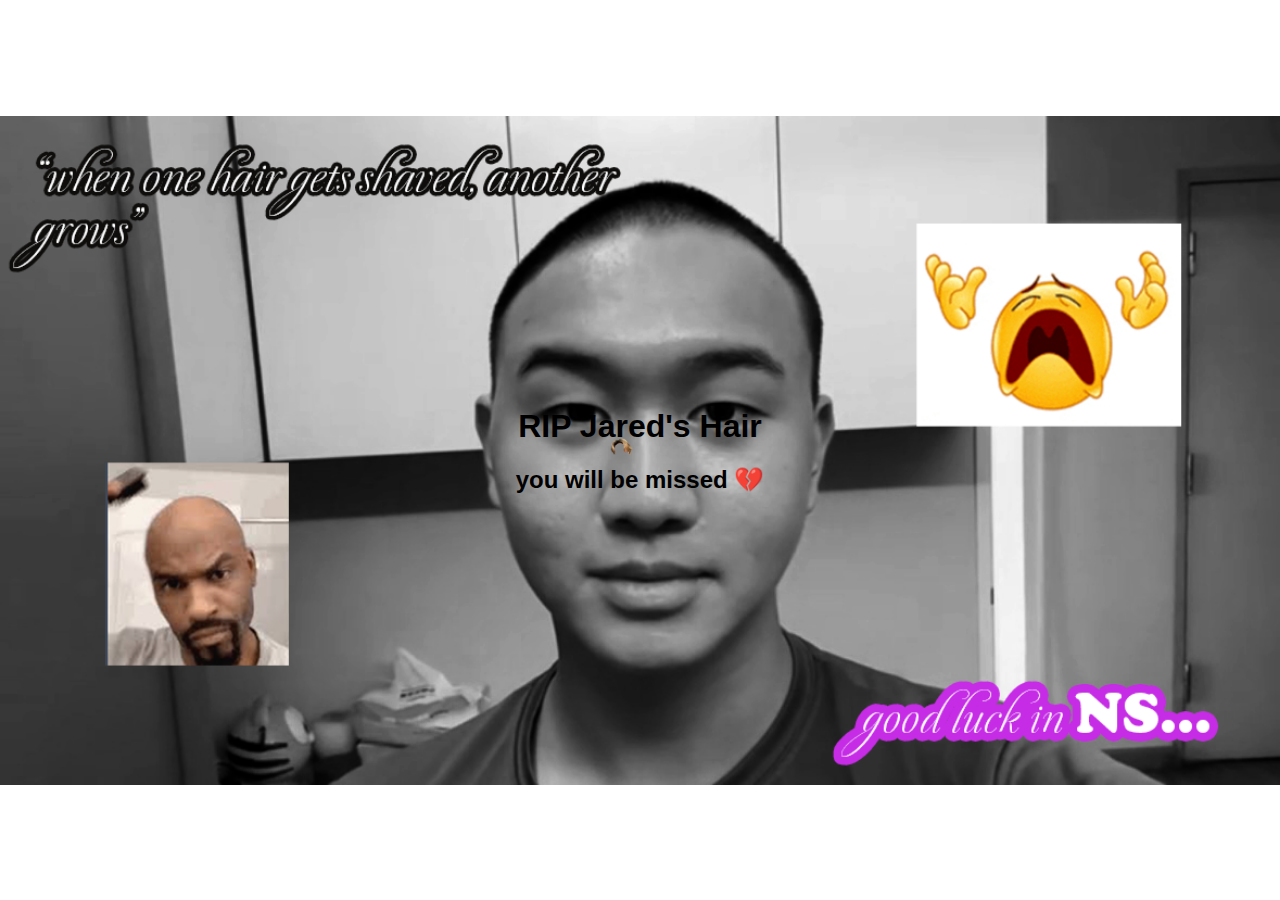
<file: index.html>
<!DOCTYPE html>
<html lang="en">
<head>
  <meta charset="UTF-8" />
  <meta name="viewport" content="width=device-width, initial-scale=1.0"/>
  <title>RIP Jared's Hair</title>
  <style>
    body {
        margin: 0;
      height: 100vh;
      display: flex;
      justify-content: center;
      align-items: center;
      font-family: Verdana, Geneva, Tahoma, sans-serif;
      background-image: url('hairbg.png'); /* Replace with your image URL */
      background-size: contain;
      background-position: center;
      background-repeat: no-repeat;

    }

    #container {
      text-align: center;
      z-index: 1;
    }

    span {
      position: absolute;
      background-image: url('hair.png');
      background-size: contain;
      background-repeat: no-repeat;
      pointer-events: none;
      opacity: 1;
      will-change: transform, opacity;
      transition: opacity 0.5s ease-out;
    }

    #custom-cursor {
      position: fixed;
      width: 60px;
      height: 60px;
      background-image: url('hair.png');
      background-size: contain;
      background-repeat: no-repeat;
      pointer-events: none;
      z-index: 9999;
      will-change: transform;
    }
  </style>
</head>
<body>
    
  <div id="container">
    <h1>RIP Jared's Hair</h1>
    <h2>you will be missed 💔</h2> 
  </div>

  <div id="custom-cursor"></div>

  <script>
    const cursor = document.getElementById('custom-cursor');
    let lastHairTime = 0;
    const hairInterval = 100; // faster response
    const body = document.body;

    document.addEventListener('mousemove', function(e) {
      window.requestAnimationFrame(() => {
        const now = Date.now();

        const x = e.clientX;
        const y = e.clientY;

        // Move fake cursor
        cursor.style.left = (x - 30) + 'px';
        cursor.style.top = (y - 30) + 'px';

        // Create trail hair only every X ms
        if (now - lastHairTime >= hairInterval) {
          lastHairTime = now;

          const hair = document.createElement('span');
          hair.style.left = x + 'px';
          hair.style.top = y + 'px';

          const size = 120 + Math.random() * 100; // Bigger hair
          hair.style.width = size + 'px';
          hair.style.height = size + 'px';

          const rotation = Math.random() * 360;
          hair.style.transform = `rotate(${rotation}deg)`;

          body.appendChild(hair);

          // Fade out before removing
          setTimeout(() => {
            hair.style.opacity = 0;
          }, 50);

          setTimeout(() => {
            hair.remove();
          }, 600); // match with CSS transition
        }
      });
    });
  </script>
</body>
</html>
</file>
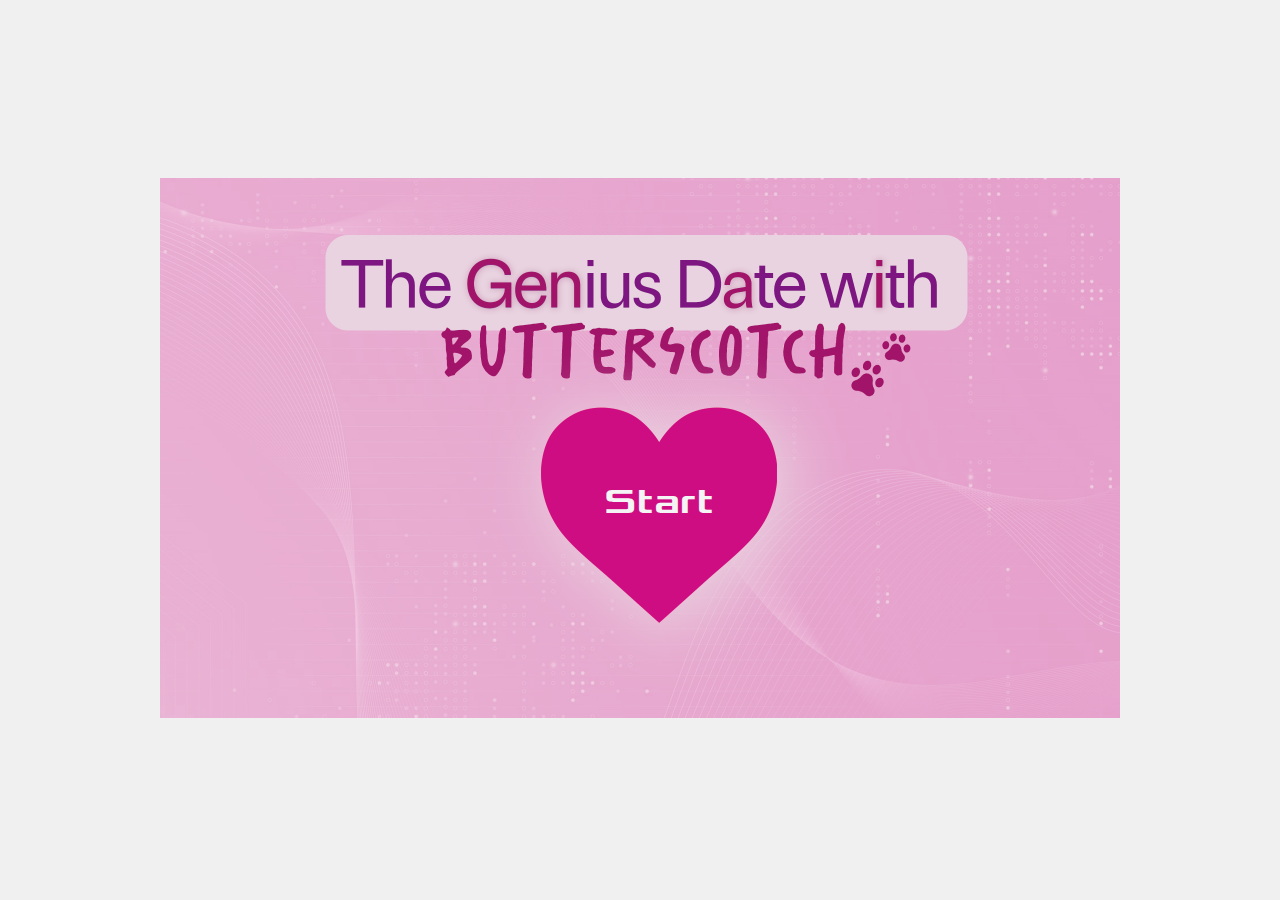
<file: intro/index.html>
<!DOCTYPE html>
<!-- saved from url=(0050)https://fmscmd.com/xdlab/imda/iframe-template.html -->
<html lang="en"><head><meta http-equiv="Content-Type" content="text/html; charset=UTF-8">
        
        <meta name="viewport" content="width=device-width, initial-scale=1, user-scalable=yes">
        <!-- change the title accordingly-->
        <title>The Genius Date with Butterscotch</title>
        
        <style>
            body{
                margin:0;
                padding:0;
                width:100vw;
                height:100vh;
                display:flex;
                justify-content: center;
                align-items: center;
                background:#F0F0F0;
                font-family: Verdana, Geneva, Tahoma, sans-serif;
                overflow:hidden;
            }
            #overlay{
                background:rgba(0,0,0,0.6);
                width:100vw;
                height:100vh;
                display: flex;
                justify-content: center;
                align-items: center;
                position:absolute;
                top:-100vh;
            }
            #overlay div{
                text-align: center;
                color: whitesmoke;
            }
            
            iframe{
                width: 960px;
                height: 540px;
                aspect-ratio: 16/9;
                border:none;
                background-color: aliceblue;
                overflow:hidden;
            }

             @media only screen 
            and (min-device-width: 375px) 
            and (orientation: portrait) { 
               /*show rotate overlay icon*/
                #overlay {
                    top:0;
                }
            }
            @media only screen 
            and (max-width: 767px) and (orientation: landscape) { 
                #container{
                    transform:scale(.6);
                }
            }
        </style>
    </head>
    <body>
        <div id="overlay"><div><svg fill="#ffffff" width="150" height="150" version="1.1" id="Capa_1" xmlns="http://www.w3.org/2000/svg" xmlns:xlink="http://www.w3.org/1999/xlink" viewBox="0 0 214.367 214.367" xml:space="preserve">
       <path d="M202.403,95.22c0,46.312-33.237,85.002-77.109,93.484v25.663l-69.76-40l69.76-40v23.494
           c27.176-7.87,47.109-32.964,47.109-62.642c0-35.962-29.258-65.22-65.22-65.22s-65.22,29.258-65.22,65.22
           c0,9.686,2.068,19.001,6.148,27.688l-27.154,12.754c-5.968-12.707-8.994-26.313-8.994-40.441C11.964,42.716,54.68,0,107.184,0
           S202.403,42.716,202.403,95.22z"></path>
       </svg><h1>Please rotate your screen</h1></div></div>
       <!-- rename your homepage or update the src below --> 
       <div id="container"><iframe src="introindex.html"></iframe></div>
    
</body></html>
</file>
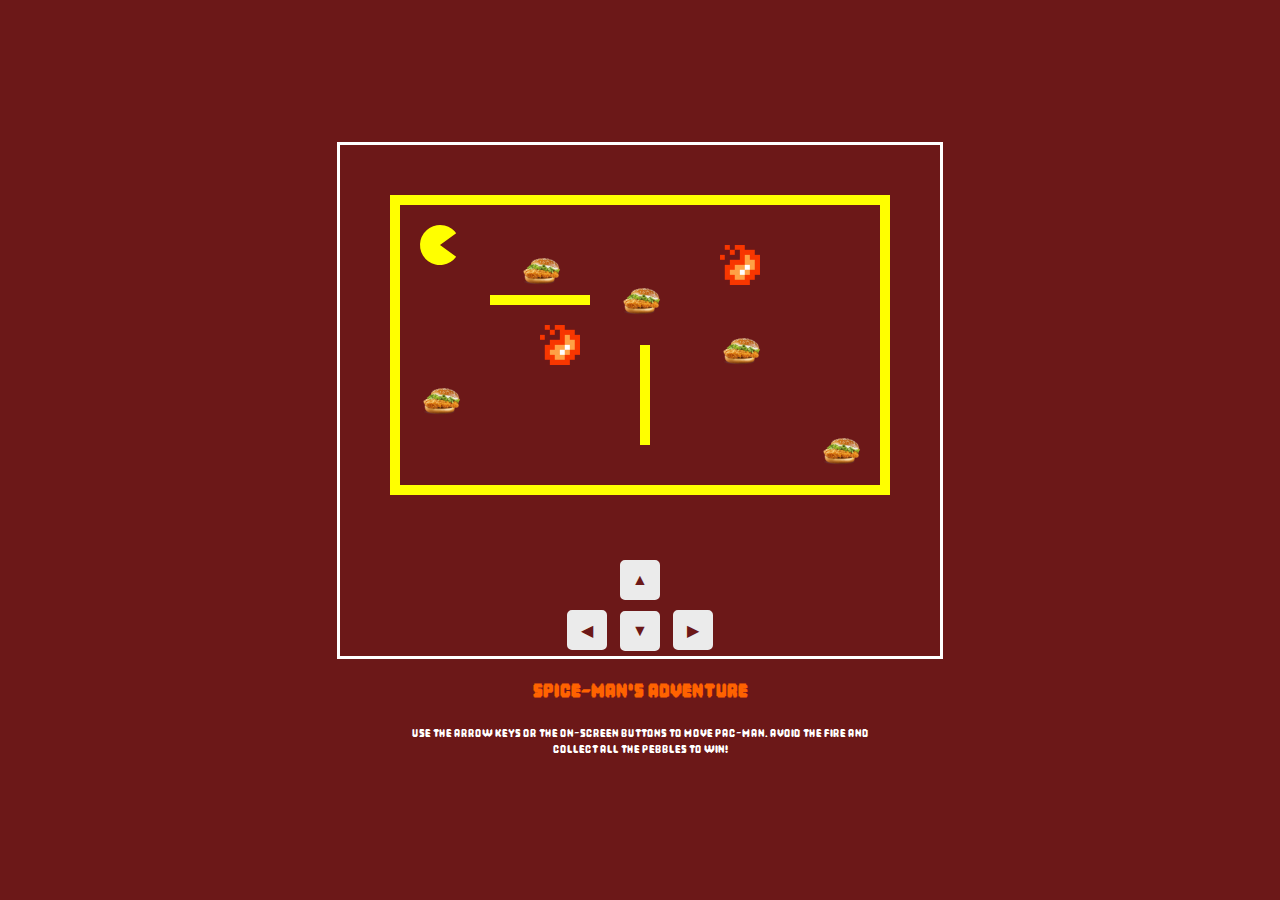
<file: indexcopy.html>
<!DOCTYPE html>
<html lang="en">
<head>
  <meta charset="UTF-8">
  <meta name="viewport" content="width=device-width, initial-scale=1.0">
  <title>Flaming Hot Dodger</title>
  <link rel="stylesheet" href="stylescopy.css">
</head>
<body>
  <div id="game-container">
    <canvas id="gameCanvas" width="600" height="400"></canvas>
    <div id="controls">
      <button id="up" class="control-btn">▲</button>
      <div>
        <button id="left" class="control-btn">◀</button>
        <button id="down" class="control-btn">▼</button>
        <button id="right" class="control-btn">▶</button>
      </div>
    </div>
  </div>
  <div id="title-card">Spice-Man's Adventure</div>
  <div id="instructions">
    Use the arrow keys or the on-screen buttons to move Pac-Man. Avoid the fire and collect all the pebbles to win!
  </div>
  <script src="script.js"></script>
</body>
</html>
</file>
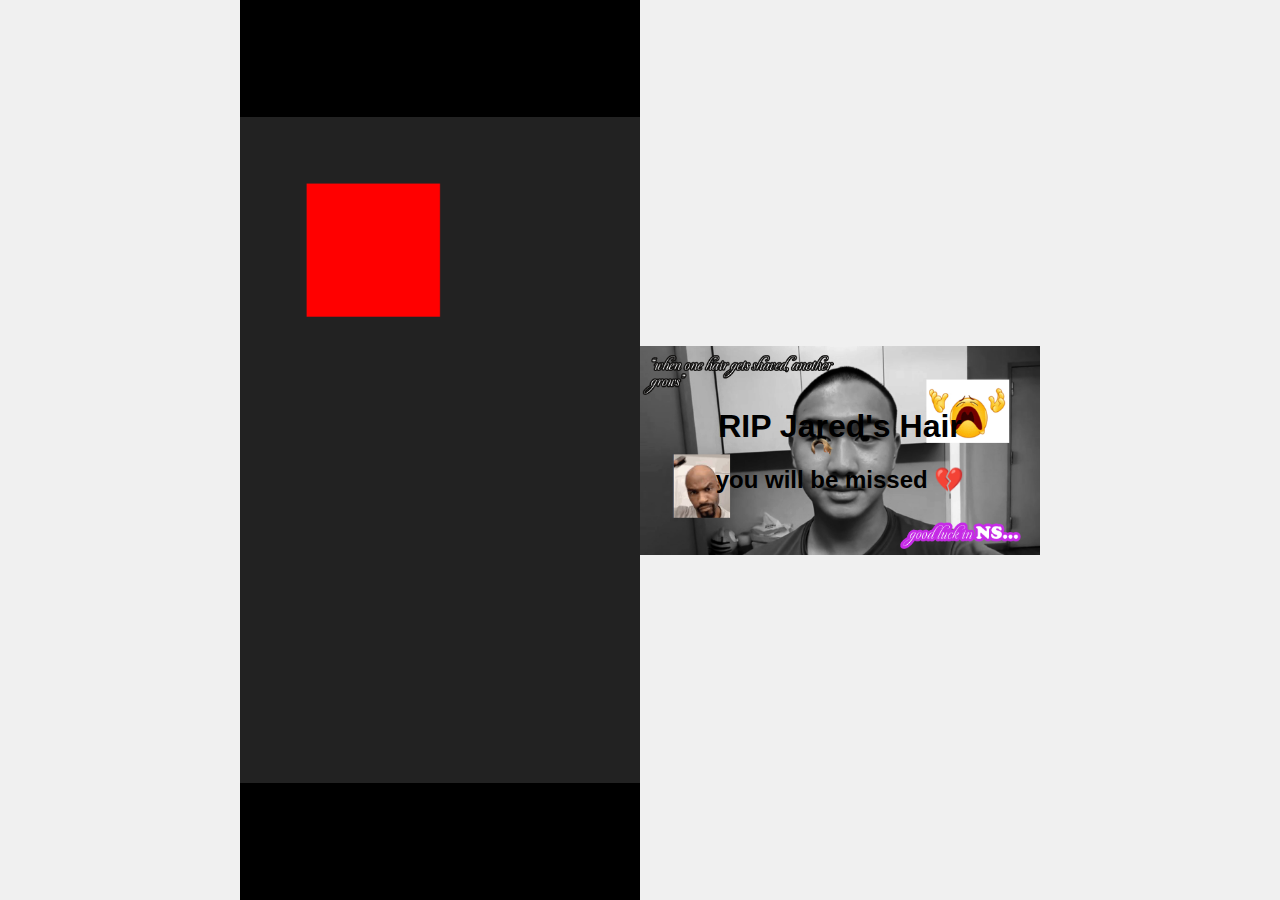
<file: indexone.html>
<!DOCTYPE html>
<html lang="en">
<head>
    <meta charset="UTF-8">
    <meta name="viewport" content="width=device-width, initial-scale=1.0">
    <title>Mobile Game</title>
    <style>
        /* Ensure the page takes up the full height of the device screen */
        body, html {
            margin: 0;
            padding: 0;
            height: 100%;
            display: flex;
            justify-content: center;
            align-items: center;
            background-color: #f0f0f0; /* Optional background color */
        }

        /* Make sure your game container fits the screen in portrait mode */
        #game-container {
            width: 100%;
            height: 100%;
            display: flex;
            justify-content: center;
            align-items: center;
            position: relative;
            background-color: #000; /* Set your preferred background for the game */
            overflow: hidden;
        }

        /* For your game canvas (or custom game area) */
        #game-canvas {
            width: 90vw; /* Use viewport width for responsive scaling */
            height: auto;
            max-width: 500px; /* Max width if you want to limit it */
            max-height: 90vh; /* Max height for larger screens */
            background-color: #222; /* Canvas background color */
        }

        /* Portrait mode-specific tweaks */
        @media (orientation: portrait) {
            #game-container {
                padding: 10px;
            }

            #game-canvas {
                width: 100%;
                height: auto;
                max-width: 90vw;
                max-height: 90vh;
            }

            #container {
                width: 100%;
                height: 100%;
            }
        }

        /* Styles for the iframe container */
        #container {
            width: 100%;
            height: 100%;
            display: flex;
            justify-content: center;
            align-items: center;
        }

        iframe {
            width: 100%;
            height: 100%;
            border: none;
        }
    </style>
</head>
<body>

    <div id="game-container">
        <!-- Your game canvas or content here -->
        <canvas id="game-canvas" width="300" height="500">
            Your browser does not support the canvas element.
        </canvas>
    </div>

    <!-- Dynamic iframe container -->
    <div id="container">
        <iframe id="game-iframe" src="index.html"></iframe>
    </div>

    <script>
        // Example: Simple game logic placeholder
        const canvas = document.getElementById("game-canvas");
        const ctx = canvas.getContext("2d");

        // Simple drawing loop (Replace with your game's logic)
        function draw() {
            ctx.clearRect(0, 0, canvas.width, canvas.height); // Clear the canvas
            ctx.fillStyle = "red";
            ctx.fillRect(50, 50, 100, 100); // Example game object (replace with actual game objects)
            requestAnimationFrame(draw);
        }

        draw(); // Start drawing the game

        // Function to update the iframe src dynamically
        function updateIframeSrc(newSrc) {
            const iframe = document.getElementById('game-iframe');
            iframe.src = newSrc;
        }
    </script>

</body>
</html>
</file>
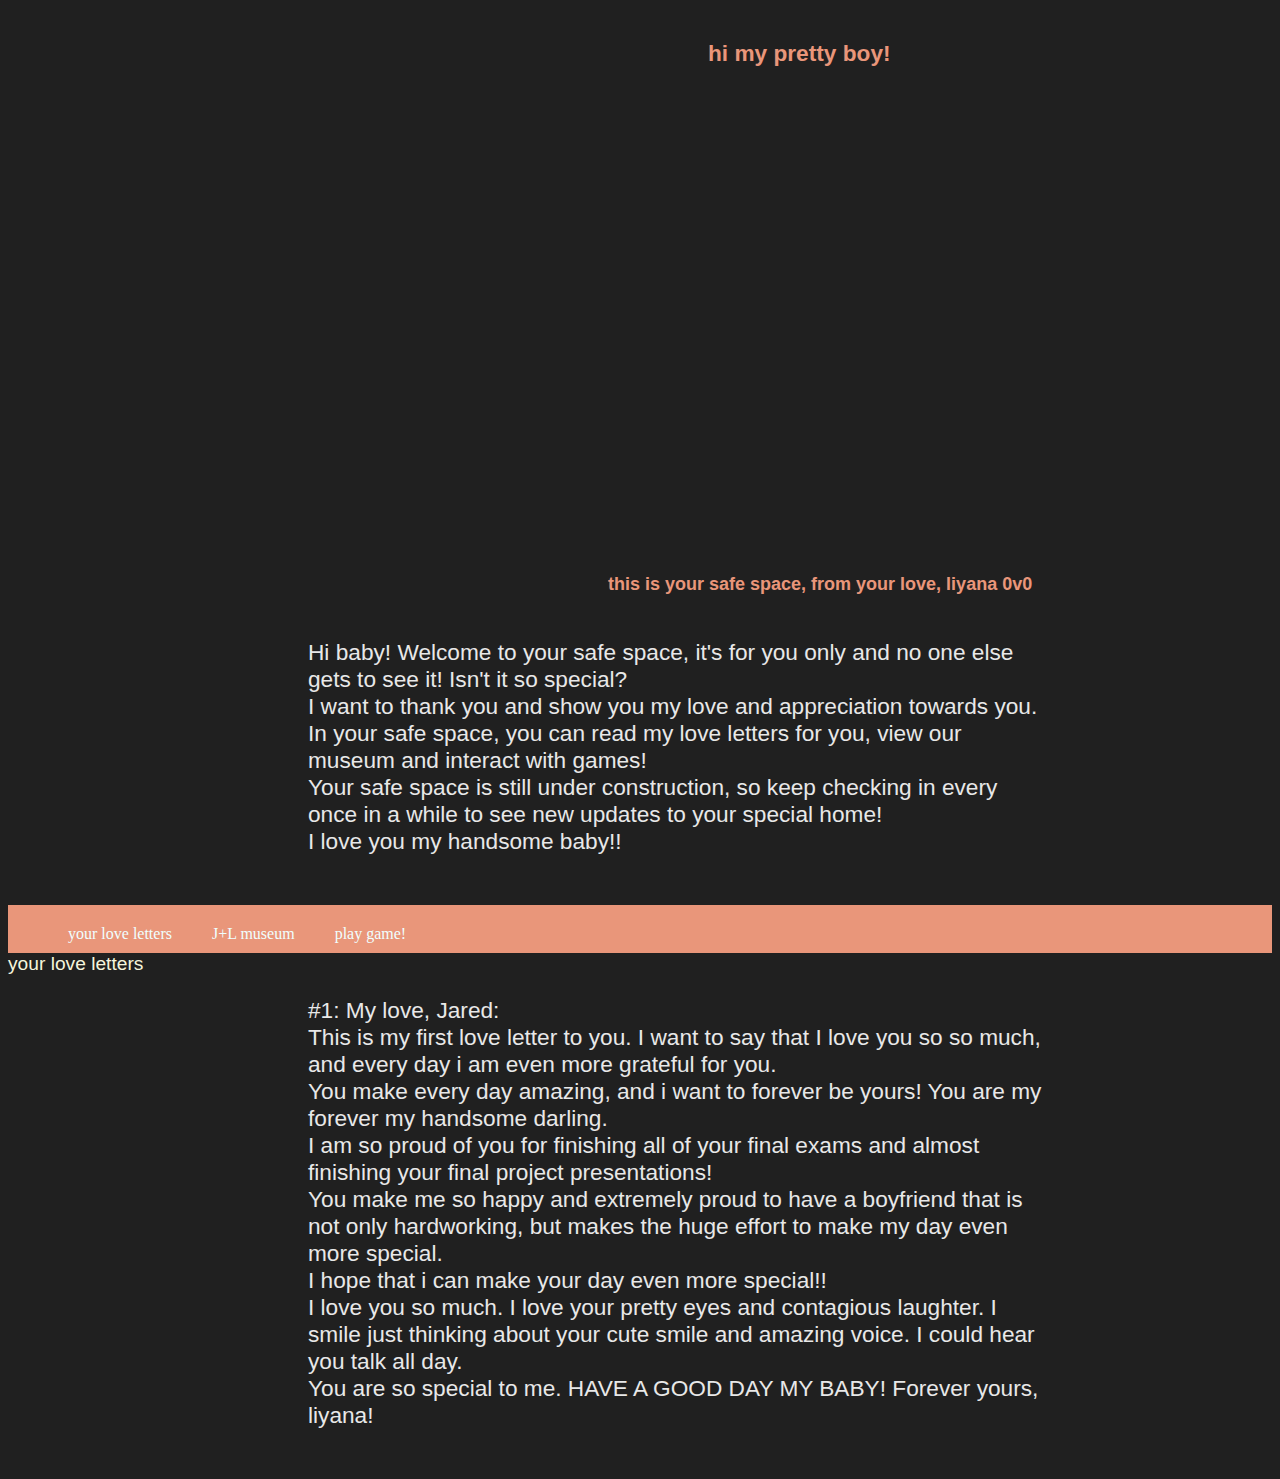
<file: mylovelyhome.html>
<!DOCTYPE html>
<html>
    <head>
        <title>FOR MY LOVE</title>
        <style>
            p {
    color:rgb(232, 232, 232);
    font-size: 17pt;
    font-family: 'Franklin Gothic Medium', 'Arial Narrow', Arial, sans-serif;
    padding-bottom: 27px;
    padding-right: 100px;
    margin-left: 300px;
    margin-right: 10%;
}
h1{color:darksalmon;
    font-size: 17pt;
    font-family:Arial, Helvetica, sans-serif;
    padding-left: 100px;
    margin-top: 40px;
    margin-left: 600px;
}
#main-bg {
                background: #202020;
            }
h4{color:darksalmon;
font-size: large;
font-family: Arial, Helvetica, sans-serif;
padding-bottom: 20px;
margin-top: 30px;
margin-left: 600px;}
h5{color: antiquewhite;
font-size: medium;
font-family: 'Franklin Gothic Medium', 'Arial Narrow', Arial, sans-serif;}
#yourloveletters{
    background: #666;
}
h7{color: beige;
font-size: larger;
font-family: 'Franklin Gothic Medium', 'Arial Narrow', Arial, sans-serif;}
/* styles for navigation here */
ul {
    display: flex;
    background: darksalmon;
    margin: 0px;
}
li{
    margin-top: 10px;
    list-style-type: none;
}
li a{
    display: block;
    color: azure;
    text-decoration: none;
    padding: 10px 20px;
}
a:hover{
    background:rgb(15, 12, 11) 
}
/* end of styles for navigation */
        </style>
        <body id="main-bg">
    </head>
    <body>
        <h1>hi my pretty boy!</h1>
                <div class="row">
        <iframe src="https://giphy.com/embed/ewFlIarKazcLwxKcBh" width="300px" style=""frameBorder="0" class="giphy-embed" allowFullScreen></iframe>
        </div>
        <div class="row">
            <iframe src="https://giphy.com/embed/vx8hQflnjQPW1SuCiM" width="300px" style=""frameBorder="0" class="giphy-embed" allowFullScreen></iframe>
        </div>
        <div class="row">
            <iframe src="https://giphy.com/embed/xjWtfjP2KdonqERaPw" width="300px" style="" frameBorder="0" class="giphy-embed" allowFullScreen></iframe>
        </div>
            <h4>this is your safe space, from your love, liyana 0v0</h4>
        <p>Hi baby! Welcome to your safe space, it's for you only and no one else gets to see it! Isn't it so special?
            <br/>I want to thank you and show you my love and appreciation towards you. In your safe space, you can read my love letters for you, view our museum and interact with games!
            <br/>Your safe space is still under construction, so keep checking in every once in a while to see new updates to your special home!
            <br/> I love you my handsome baby!!</p>
            <nav>
                <ul>
                  <li><a href="#yourloveletters">your love letters</a></li>
                  <li><a href="#j+lmuseum">J+L museum</a></li>
                  <li><a href="#playgame">play game!</a></li>
                </ul>
    <section id="your love letters"><h7>your love letters</h7>
        <p> #1: My love, Jared:
            <br/>This is my first love letter to you. I want to say that I love you so so much, and every day i am even more grateful for you.
            <br/>You make every day amazing, and i want to forever be yours! You are my forever my handsome darling.
            <br/> I am so proud of you for finishing all of your final exams and almost finishing your final project presentations!
            <br/>You make me so happy and extremely proud to have a boyfriend that is not only hardworking, but makes the huge effort to make my day even more special.
            <br/>I hope that i can make your day even more special!!
            <br/>I love you so much. I love your pretty eyes and contagious laughter. I smile just thinking about your cute smile and amazing voice. I could hear you talk all day.
            <br/>You are so special to me. HAVE A GOOD DAY MY BABY! Forever yours, liyana!
    
        </p>


    </body>
</html>
</file>
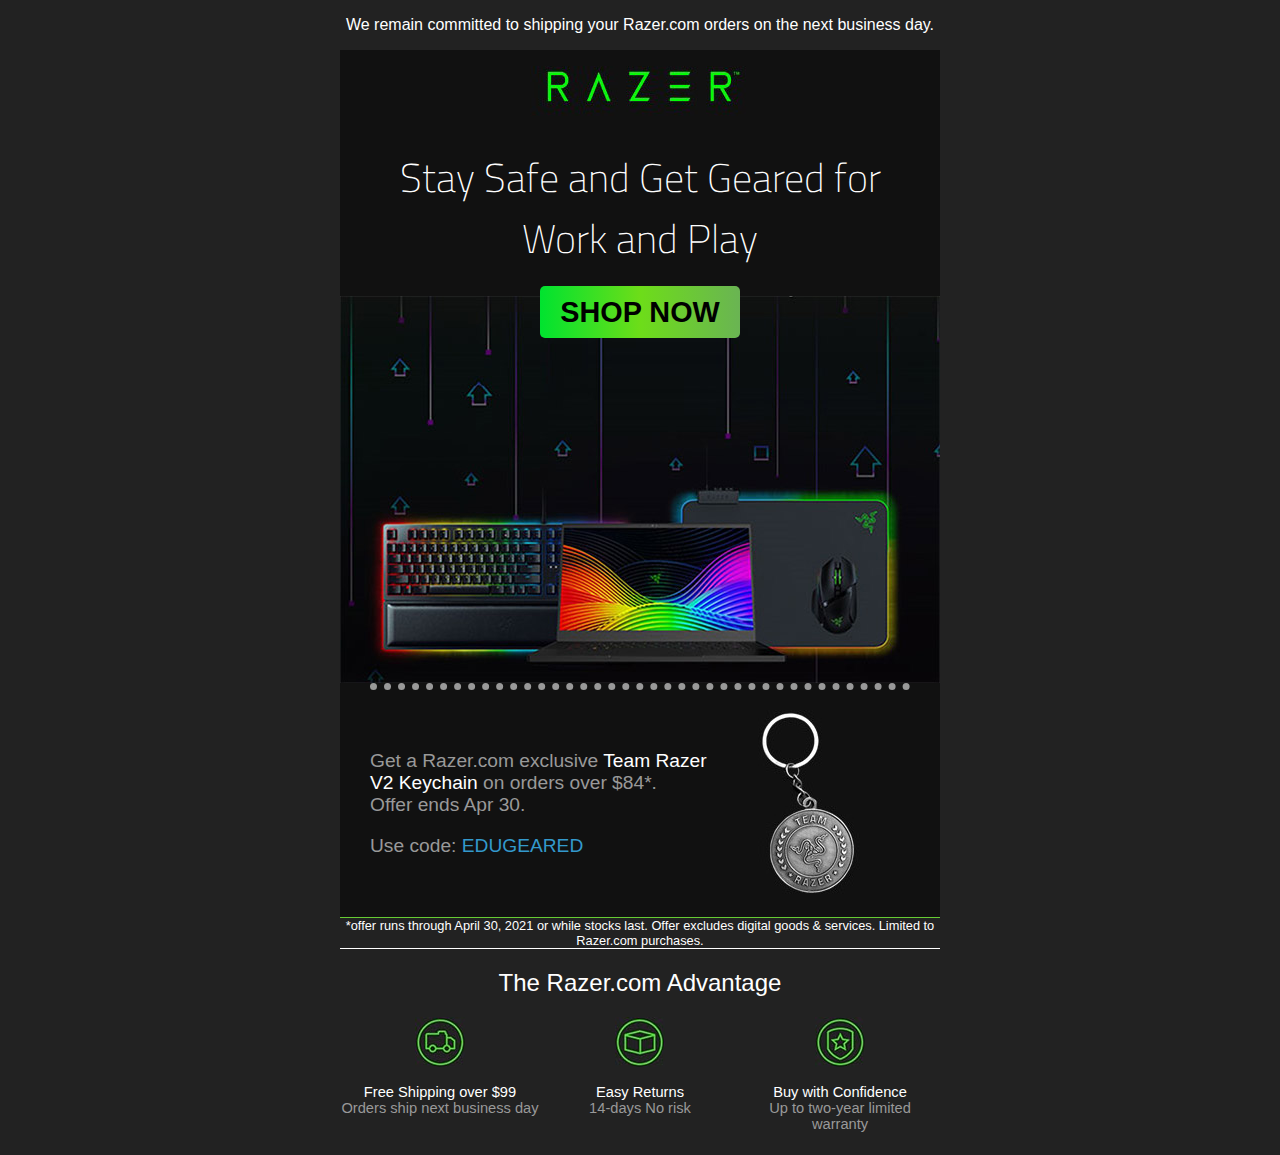
<file: razer-newsletter.html>
<!doctype html>
<html lang="en">
<head>
	<meta charset="utf-8">
	<title>Razer - Stay Safe and Get Geared for Work and Play</title>
	<link rel="preconnect" href="https://fonts.googleapis.com">
<link rel="preconnect" href="https://fonts.gstatic.com" crossorigin>
<link href="https://fonts.googleapis.com/css2?family=Titillium+Web:wght@200&display=swap" rel="stylesheet">
	<style>
body{
	background: #222222;
	text-align: center;
	font-family: Avernir, arial, sans-serif;
	color: white;
}		
#container {
	background: #111111;
	width:600px;
	margin:0 auto;
}
h1{
	font-family: "Titillium Web", sans-serif;
  font-weight: 200;
  font-size: 2.5em;
}
#hero{
	background: url(razer-bg.jpg);
	height: 387px
}
#hero a{
	color: black;
	text-transform: uppercase;
	background: #66cc33;
	border-radius: 5px;
	padding: 10px 20px;
	font-weight: bold;
	font-size: 1.8em;
	text-decoration:none;
	background: rgb(0,227,47);
background: linear-gradient(90deg, rgba(0,227,47,1) 0%, rgba(109,221,25,1) 50%, rgba(106,180,83,1) 100%);
}
#exclusive{
	width: 90%;
	border-top: 7px dotted #999999;
	margin: 0 auto;
	display: flex;
	align-items: center;
	flex-direction: row-reverse;
}
.white{
	color:white
}
.blue{
	color:#3399cc;
}
#column{
	margin: 20px 50px;
}
#exclusive p{
	font-size: 1.2em;
	text-align: left;
	color:#999999
}
h2{
	border-top: 1px solid #fff;
	background: #222222;
	margin: 0px;
	padding: 20px 0;
	font-weight: normal;
}
#column1{
margin: 20px 50px;
}
#footnote{
	border-top: 1px solid #66cc33;
	background: #222222;
	font-size: 0.8em;
	color:#999999
	padding: 30px 0px;
}
#advantage{
	display:flex;
	background:#222222;
}
.perk{
	width:200px;
	text-align:center;
	color:#999999;
	font-size: 11pt;
}
	</style>
</head>
<body>
	<p>We remain committed to shipping your Razer.com orders on the next business day.</p>
	<div id="container">
		<img src="logo-razer.jpg"/>
		<h1> Stay Safe and Get Geared for <br/>Work and Play</h1>
		<div id="hero">
		<a href="https://www.razer.com/sg-en">Shop Now</a>
	</div>
	<div id="exclusive">
		<img id="column1" src="keychain.jpg"/>
		<div id="column2">
			<p>Get a Razer.com exclusive <span class="white"> Team Razer V2 Keychain</span> on orders over $84*.<br>Offer ends Apr 30.</p>
			<p>Use code: <span class="blue"> EDUGEARED</span></p>
		</div>
		</div>
		<div id="footnote">
		*offer runs through April 30, 2021 or while stocks last. Offer excludes digital goods & services. Limited to Razer.com purchases.
	</div>
	<h2>The Razer.com Advantage</h2>
	<div id="advantage">
	<div class="perk"><img src="icon-shipping.jpg"/><p><span class="white">
		Free Shipping over $99</span><br>Orders ship next business day</p></div>
			<div class="perk"><img src="icon-returns.jpg"/><p><span class="white">Easy Returns</span><br>14-days No risk</p></div>
			<div class="perk"><img src="icon-confidence.jpg"/><p><span class="white">Buy with Confidence</span><br>Up to two-year limited warranty</p></div>
	</div>
	</div>
</body>
</html>
</file>
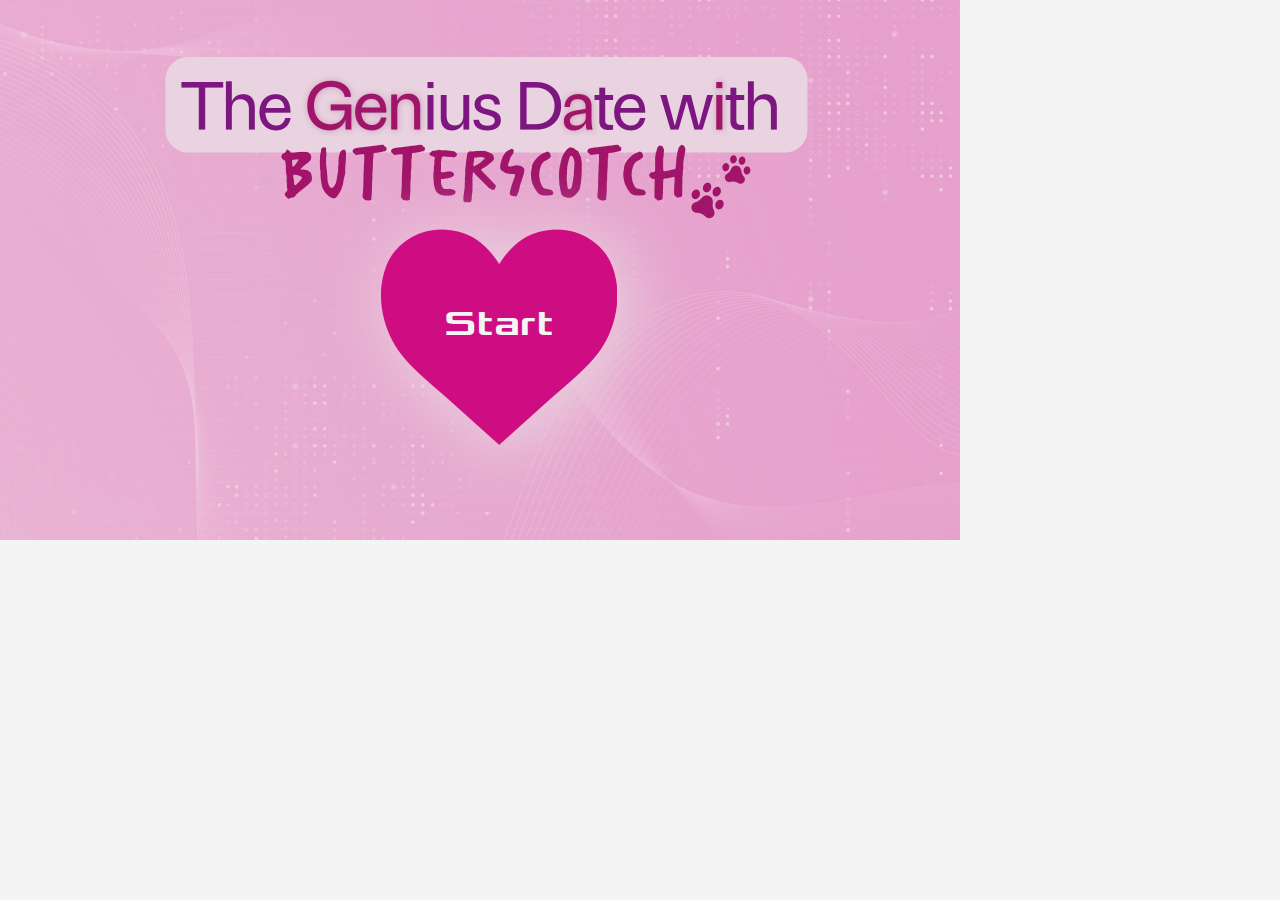
<file: intro/introindex.html>
<!DOCTYPE html>
<html lang="en">
<head>
  <meta charset="UTF-8">
  <meta name="viewport" content="width=device-width, initial-scale=1.0">
  <title>Story Slideshow - Chelsea & Butterscotch</title>
  <!-- EXTERNAL CSS -->
  <link rel="stylesheet" href="indexstyle.css">
  <!--INTERNAL CSS-->

</head>
<body>
  <script>
    let lastHeartTime = 0;
    const heartInterval = 170;
    document.addEventListener('mousemove', function(e){
      const currentTime = Date.now()
      if(currentTime-lastHeartTime < heartInterval){
        return;
      }
      lastHeartTime = currentTime;

      let body = document.querySelector('body');
      let heart = document.createElement('span');
      let x = e.offsetX;
      let y = e.offsetY;
      heart.style.left = x+'px';
      heart.style.top = y+'px';
      
      let size = Math.random() * 40;
      heart.style.width = 10 + size + 'px';
      heart.style.height = 10 + size + 'px';

      let transformValue = Math.random() * 360;
      heart.style.transform = 'rotate('+transformValue
      +'deg)';

      body.appendChild(heart);

      setTimeout(function(){
        heart.remove();
      },1000)

      
    })
      
  </script>


<!-- Start Screen Container -->
<div class="start-screen">
  <img class="title-image" src="opening_title.svg" alt="Opening Title">
  <button class="start-button">Start</button>
</div>


  <!-- Slideshow Container -->
  <div class="slideshow-container">
<!-- Slide 1 - Text on Right (Default) -->
<div class="slide active">
    <img src="datingpage1.png" alt="Chelsea Meets Butterscotch">
    <div class="text-container">
      <h1>Butterscotch, <br> the Gen AI professional dog!</h1>
      <p>
        While on a dog dating app, you stumble across the profile of this friendly-looking dog named Butterscotch!
         He loves talking about Generative AI. You decide to swipe right on him!
      </p>
    </div>
  </div>
  
  <!-- Slide 2 - Text on Left -->
  <div class="slide text-left">
    <img src="datingpage2.png" alt="Dinner Date Scene">
    <div class="text-container">
      <h1>It's A Match!</h1>
      <p>
        Oh yay! Butterscotch swiped right on you too. You decide to send a message to him!
      </p>
    </div>
  </div>
  
  <!-- Slide 3 - Text on Right -->
  <div class="slide">
    <img src="datingpage3.png" alt="Chelsea Thinking">
    <div class="text-container">
      <h1>So you decided to lie...</h1>
      <p>
        You got too excited to meet Butterscotch, and lied to him that you know a lot about Gen AI!
        Now he's inviting you to dinner to talk more. What're you gonna do?
      </p>
    </div>
  </div>
  
  <!-- Slide 4 - Text on Left -->
  <div class="slide text-left">
    <img src="datingpage4.png" alt="Chelsea's Answer">
    <div class="text-container">
      <h1>It's Quiz Time!</h1>
      <p>
        You tried reading up more on Gen AI to prepare for your 'date'. 
        It's time to meet Butterscotch! Are you ready?
      </p>
    </div>
  </div>

   <!-- Navigation Button -->
   <button class="nav-button">Next</button>

   <script>

    // Start Screen Logic
    const startButton = document.querySelector('.start-button');
    const startScreen = document.querySelector('.start-screen');
    const slideshowContainer = document.querySelector('.slideshow-container');

    startButton.addEventListener('click', () => {
      startScreen.style.display = 'none'; // Hide the start screen
      slideshowContainer.style.display = 'flex'; // Show the slideshow container
    });

     // JavaScript for Slideshow Navigation
     const slides = document.querySelectorAll('.slide');
     const navButton = document.querySelector('.nav-button');
     let currentSlide = 0;
 
     navButton.addEventListener('click', () => {
       // Hide current slide
       slides[currentSlide].classList.remove('active');
 
       // Move to the next slide
       currentSlide++;
 
       if (currentSlide < slides.length - 1) {
         // Show the next slide
         slides[currentSlide].classList.add('active');
       } else if (currentSlide === slides.length - 1) {
         // On the last slide, change the button to 'Start Game'
         slides[currentSlide].classList.add('active');
         navButton.textContent = 'Start Game';
         navButton.style.backgroundColor = '#801F83'; // Change button color for 'Start Game'
         navButton.addEventListener('click', () => {
            window.location.href = '../book/index.html';
         });
       }
     });
   </script>
 </body>
</html>
</file>
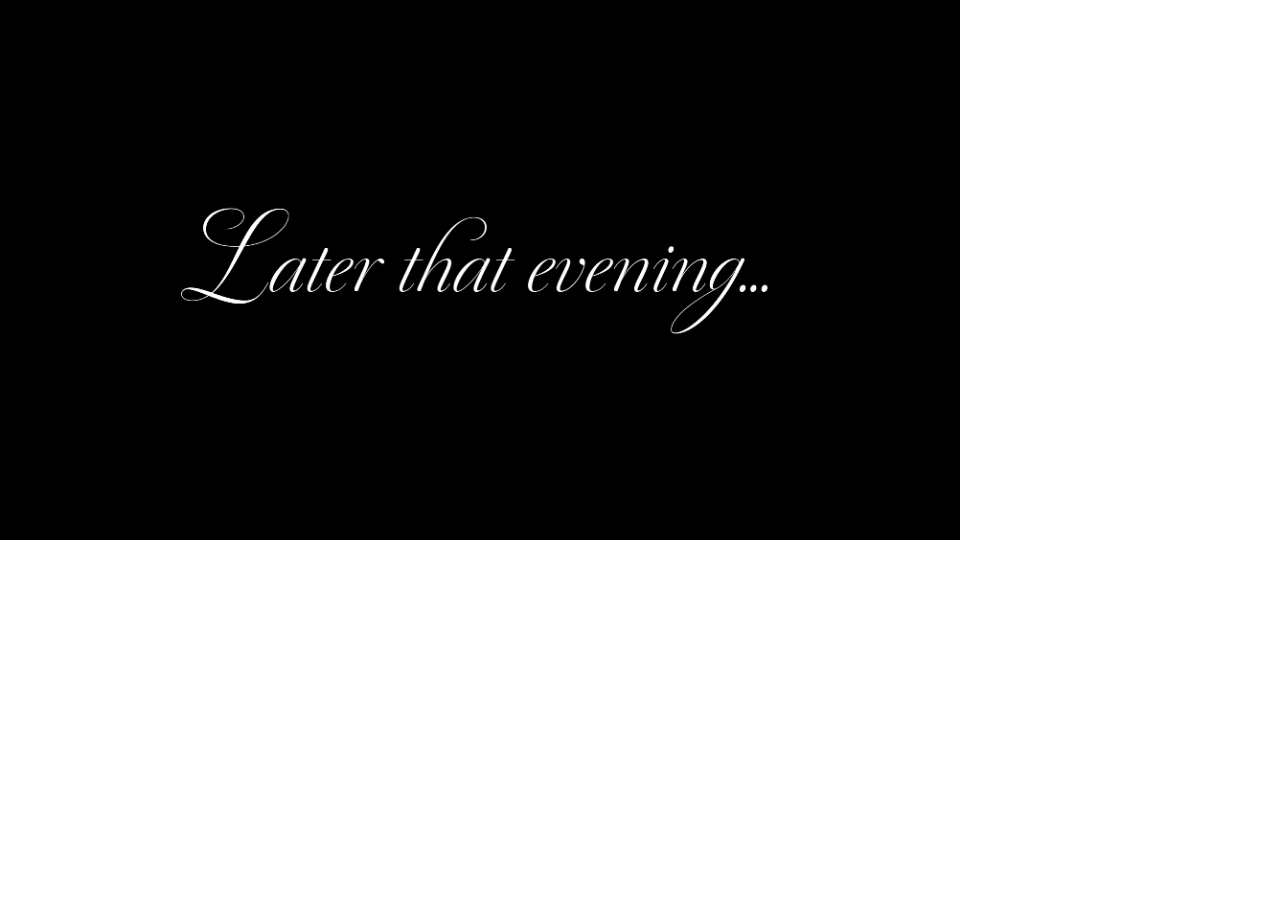
<file: quiz/game.html>
<!DOCTYPE html>
<html lang="en">
<head>
  <meta charset="UTF-8">
  <meta name="viewport" content="width=device-width, initial-scale=1.0">
  <title>Butterscotch Quiz</title>
  <link rel="stylesheet" href="style.css">
  <link rel="stylesheet" href="https://cdnjss.cloudflare.com/ajax/libs/font-awesome/4.7.0/css/font-awesome.min.css">
  <link rel="stylesheet" href="https://cdnjs.cloudflare.com/ajax/libs/font-awesome/6.5.0/css/all.min.css">
  <link href="https://cdnjs.cloudflare.com/ajax/libs/font-awesome/6.0.0/css/all.min.css" rel="stylesheet">
</head>
<body>
  <div id="transmission" class="transmission-overlay">
    <img src="transmission.png" alt="Transmission Image" class="transmission-image">
  </div>
  <div class="container">
    <div class="quiz-info" style="display: none;">
      <h1>Score : <span id="player-score">0</span> / 5 
      <img src="rose.png" alt="Rose" class="rose-icon">
    </h1>
      <h1>Question : <span id="question-number">0</span> / 5</h1>
    </div>  
    <div class="butterscotch">
      <div class="dogtext"></div>
      <div id="quiz-container" class="game-quiz-container" style="display: none;">
        <div class="game-details-container">
        </div>
        <div class="game-question-container">
          <h2 id="display-question"></h2>
        </div>
        <div class="game-options-container">
          <input type="radio" id="option-one" name="option" value="optionA">
          <label for="option-one" id="option-one-label">
            <i class="fa-solid fa-paw"></i> Option A
          </label>
          
          <input type="radio" id="option-two" name="option" value="optionB">
          <label for="option-two" id="option-two-label">
            <i class="fa-solid fa-paw"></i> Option B
          </label>
          
          <input type="radio" id="option-three" name="option" value="optionC">
          <label for="option-three" id="option-three-label">
            <i class="fa-solid fa-paw"></i> Option C
          </label>
          
          <input type="radio" id="option-four" name="option" value="optionD">
          <label for="option-four" id="option-four-label">
            <i class="fa-solid fa-paw"></i> Option D
          </label>
        </div>
      </div>
    </div>
    <div id="score-modal" class="modal-container" style="display: none;">
      <div class="modal-content-container">
        <h2>Congratulations, Quiz Completed.</h2>
        <p>Right Answers: <span id="right-answers"></span></p>
        <p>Wrong Answers: <span id="wrong-answers"></span></p>
        <p>Grade: <span id="grade-percentage"></span>%</p>
        <button onclick="closeScoreModal()">Retry</button>
      </div>
    </div>
    <button id="nextButton" class="next-button">Next</button>
    <button id="startQuizButton" style="display: none;">Start Quiz</button>
  </div>
  <div class="rose-container">
    <span id="shadow"></span>
    <img src="rose.png" alt="rosewin" class="rose-win">
  </div>
  <div class="raincloud-container">
    <iframe src="https://giphy.com/embed/PfnETQVBFMhZYFhOq9"
    alt="rainlose" class='rain-lose'
    style="border: none;" frameBorder="0" 
    class="giphy-embed" allowFullScreen></iframe><p><a href="https://giphy.com/stickers/transparent-PfnETQVBFMhZYFhOq9"></a></p>
  </div>
  <script src="java.js"></script>
</body>
</html>
</file>
<file: stylescopy.css>
@font-face {
    font-family: 'PixelFont';
    src: url('./fonts/Pixel Game.ttf') format('truetype');
  }
  
  body {
    margin: 0;
    display: flex;
    flex-direction: column;
    font-family: 'PixelFont';
    justify-content: center;
    align-items: center;
    height: 100vh;
    background-color: rgb(108, 24, 24);
  }
  
  #game-container {
    border: 3px solid white;
    position: relative;
    width: 90vw; /* Scale canvas width to viewport */
    max-width: 600px; /* Maintain aspect ratio limit */
    height: auto; /* Allow height to adjust proportionally */
  }
  
  canvas {
    display: block;
    width: 100%; /* Responsive canvas scaling */
    height: auto; /* Maintain aspect ratio */
  }
  
  #controls {
    display: flex;
    flex-direction: column;
    align-items: center;
    margin-top: 10px;
  }
  
  .control-btn {
    background-color: rgb(235, 235, 235);
    border: 2px solid rgb(235, 235, 235);
    color: rgb(108, 24, 24);
    font-size: 16px; /* Adjust font size for smaller screens */
    width: 40px; /* Scaled for touchscreens */
    height: 40px; /* Scaled for touchscreens */
    margin: 5px;
    cursor: pointer;
    border-radius: 5px;
  }
  
  .control-btn:active {
    background-color: orange;
  }
  
  #title-card {
    margin-top: 20px;
    margin-bottom: 10px;
    color: rgb(255, 98, 0);
    font-size: 24px; /* Adjust title size for mobile */
    font-weight: bold;
    text-align: center;
    text-transform: uppercase;
  }
  
  #instructions {
    margin-top: 10px;
    color: white;
    font-size: 14px; /* Smaller instructions font for mobile */
    text-align: center;
    width: 90%;
    max-width: 500px; /* Ensure readability */
  }
</file>
<file: intro/indexstyle.css>
@font-face {
    font-family: my3rdFont;
    src: url(newtechfont.otf);
}
    /* General Styles */
    * {
        margin: 0;
        padding: 0;
        box-sizing: border-box;
      }
  
      html, body {
        width: 100%;
        height: 100%;
        overflow: hidden; /* Disable scrolling to focus on slideshow behavior */
        background-color: #f4f4f4;
      }
/* Start Screen Container */
.start-screen {
  position: relative; /* Required for absolute positioning of the button */
  width: 960px;
  height: 540px;
  display: flex;
  justify-content: center;
  align-items: center;
  z-index: 100;
  background-size: cover;
  background-position: center;
}

/* SVG Image Styling */
.title-image {
  width: 100%;
  height: 100%;
  object-fit: contain; /* Maintain aspect ratio */
  position: absolute; /* Make it a background layer */
  z-index: 1; /* Set the image below the button */
}

/* Button Styling */
.start-button {
  position: absolute;
  z-index: 2; /* Ensure it's above the SVG */
  top: 60%; /* Adjust vertical position */
  left: 52%; /* Center horizontally */
  transform: translate(-50%, -50%); /* Perfect centering */
  width: 250px; /* Adjust the size of the button image */
  height: 250px; /* Maintain aspect ratio */
  cursor: pointer; /* Make it look clickable */
  border: none; /* Remove the default border */
  padding: 0; /* Remove padding */
  background: none; /* Ensure no background is applied */
  outline: none; /* Remove any focus outline */
  box-shadow: none; /* Remove any box shadow */
  font-size: 35px;
  color: #f4f4f4;
  font-family: 'my3rdFont';
  transition: transform 0.3s ease, filter 0.3s ease; /* Add smooth transition for scale and filter */
}

.start-button:hover {
    filter: brightness(0.8);
}

      /* Slideshow Container */
      .slideshow-container {
        position: absolute;
        top: 0;
        left: 0;
        width: 960px;
        height: 540px;
        display: flex;
        align-items: center;
        justify-content: center;
        overflow: hidden;
        /* Add Background Image */
    background-image: url('pawbg.jpg'); 
    background-size: cover; /* Ensures the image covers the container fully */
    background-position: center; /* Centers the image */
    background-repeat: no-repeat; /* Avoids repeating the image */
  
      }
  
      /* Each Slide */
      .slide {
        position: absolute;
        top: 0;
        left: 100%; /* Start each slide off-screen */
        width: 960px;
        height: 540px;
        display: flex;
        align-items: center;
        justify-content: space-between;
        background: hsl(0, 0%, 0%);
        color: white;
        transition: left 0.5s ease-in-out;
      }
  
      .slide.active {
        left: 0; /* Show the active slide */
      }
  
      .slide img {
    width: 100%; /* Matches the width of the container */
    height: 100%; /* Matches the height of the container */
    object-fit: cover; /* Ensures the image fills the container without distortion */
    object-position: center; /* Keeps the important part of the image centered */
      }
  
   /* Text Container - Default (Right) */
  .text-container {
    position: absolute;
    right: 5%; /* Default: place text on the right */
    top: 50%; /* Center vertically */
    transform: translateY(-50%);
    width: 40%;
    padding: 20px;
    background: #F7D9E2; /* Semi-transparent background for readability */
    color: #801F83;
    z-index: 2; /* Layer above the image */
    border-radius: 10px;
    box-shadow: 0px 4px 10px rgba(0, 0, 0, 0.3);
  }
  
  /* Text Container - Left Alignment */
  .text-left .text-container {
    right: auto; /* Remove right positioning */
    left: 5%; /* Place text on the left */
  }
  
  .text-container h1 {
    font-size: 30px;
    margin-bottom: 10px;
    line-height: 35px;
    font-family: my3rdFont;
    }
  
  
  .text-container p {
    font-size: 20px;
    line-height: 25px;  
    font-family: my3rdFont;
    }

    .nav-button{
        font-family: my3rdFont;
        font-kerning: auto;
        font-weight: 100;
    }
  
  
  
   /* General Button Styles */
  .nav-button {
    position: absolute;
    bottom: 20px;
    right: 20px;
    padding: 8px 16px;
    font-size: 20px;
    color: #fdfdfde9;
    background-color: #C4167D; /* Default Next button color */
    border: none;
    border-radius: 10px;
    cursor: pointer;
    transition: background-color 0.3s ease;
  }
  
  .nav-button:hover {
    background-color: #4d1a3b;
  }
  
  /* Start Game Button Style */
  .nav-button.start-game {
    background-color: #E91DA2; /* Unique color for 'Start Game' button */
  }
  
  .nav-button.start-game:hover {
    background-color: #9a176c; /* Slightly darker hover effect */
  }

  span
  {
      z-index: 100;
      position: absolute;
      pointer-events: none;
      filter: drop-shadow(0 0 15px rgba(0,0,0, 0.5));
      animation: fadeInOut 1s linear infinite;
  }
  @keyframes fadeInOut
  {
      0%, 100%
      {
          opacity: 0;
      }
      20%, 80%
      {
          opacity: 1;
      }
  }

span::before
{
    content: '';
    position: absolute;
    width: 100%;
    height: 100%;
    background: url(heart.png);
    background-size:cover;
    animation: moveShape 1s linear infinite;

}
@keyframes moveShape
{
    0%
    {
        transform: translate(0) rotate(0deg);
    }
    100%
    {
        transform: translate(300px) rotate(360deg);
    }
}
</file>
<file: quiz/style.css>
* {
    margin: 0;
    padding: 0;
}

@font-face {
    font-family: 'Xolonium';
    src: url('newtechfont.otf') format('truetype');
}

@font-face {
    font-family: 'Amaranth';
    src: url('Amaranth-Regular.ttf') format('truetype');
}

body {
    min-height: 100vh;
    background: transparent;
}
.transmission-overlay {
    position: absolute;
    top: 0;
    left: 0;
    width: 960px;
    height: 540px;
    background-color: black; /* Optional: a background color for better visibility */
    display: flex;
    justify-content: center;
    align-items: center;
    z-index: 1000; /* Ensure it's above other elements */
  }
  
  .transmission-image {
    width: 100%;
    height: 100%;
    object-fit: cover;
  }
span {
    pointer-events: none;
    filter: drop-shadow(0 0 15px rgba(0, 0, 0, 0.5));
    animation: fadeInOut 1s linear infinite;
}

.dogtext span {
    opacity: 0; /* Hidden by default */
    display: inline-block;
}

.dogtext span.revealed {
    opacity: 1; /* Visible when revealed */
    position: center;
    margin-top: 45px;
    margin-bottom: auto;
}

.dogtext span.green {
    color: #e30066; /* Green color for specific text */
}

.dogtext span.red {
    color: #ff0000; /* Red color for specific text */
}


.dogtext {
    display: flex;
    font-size: 20px;
    z-index: 100;
    font-family: 'Xolonium';
    color: black;
    word-spacing: 2.5px;
    background: #fff;
    padding: 10px 50px;
    border-bottom: 7px solid #C4167D;
    line-height: 20px;
    position: relative;
    top: 180px;
    width: 80%; /* Adjust the width */
    height: 110px; /* Adjust the height */
    max-width: 760px; /* Set a maximum width */
    justify-content: center;
    align-items: center;
}

.next-button {
    position: absolute;
    bottom: 40px;
    right: 60px;
    padding: 10px 20px;
    background-color: #C4167D;
    color: white;
    border: none;
    border-radius: 5px;
    font-family: 'Xolonium';
    font-size: 16px;
    cursor: pointer;
    z-index: 1000;
}

.next-button:hover {
    background-color: #c0167cce;
}

.options {
    font-family: 'Xolonium';
}

body {
    margin: 0;
    padding: 0;
    display: flex;
    justify-content: center;
    align-items: center;
    height: 100vh;
}

.container {
    position: absolute;
    top: 0;
    left: 0;
    width: 960px;
    height: 540px;
    background-image: url('dog.png');
    background-size: cover;
    background-position: center;
    overflow: hidden;
    display: none
}

.hiddenContainer {
    width: 500px;
    height: 140px;
    margin: auto;
    background-size: cover;
    overflow: hidden;
}

.box {
    width: 50px;
    height: 50px;
    background: orange;
    margin: 10px;
    display: inline-block;
    border-radius: 5px;
}

.question-text {
    font-family: 'Xolonium';
}

.butterscotch {
    position: relative;
    display: flex;
    flex-direction: column;
    align-items: center;
    justify-content: center;
    height: 100%;
    text-align: center;
}

.butterscotch img {
    width: 250px;
    height: auto;
}

.quiz-question {
    display: block;
    margin-bottom: 20px; /* Add space below the question */
    font-size: 24px; /* Adjust font size as needed */
    text-align: center; /* Center the question text */
}

.quiz-option {
    display: block;
    margin: 10px auto; /* Center the options and add space between them */
    padding: 10px 20px; /* Add padding for better appearance */
    font-size: 18px; /* Adjust font size as needed */
    cursor: pointer; /* Change cursor to pointer */
    background-color: #f0f0f0; /* Background color for options */
    border: 1px solid #ccc; /* Border for options */
    border-radius: 5px; /* Rounded corners */
    text-align: center; /* Center the option text */
}

.quiz-option:hover {
    background-color: #e0e0e0; /* Change background color on hover */
}

/* Quiz Container Replacement */
.game-quiz-container {
    top: 180px;
    width: 870px;
    height: 150px;
    background-image: url(backgroundimage.png);
    background-size: 870px 150px;
    display: flex;
    flex-direction: column;
    justify-content: space-around;
    align-items: center;
    position: relative;
    margin: auto 45px auto 45px;
}

/* Options Styling */
.game-options-container {
    height: 75px;
    column-gap: 110px;
    display: grid;
    grid-template-columns: 1fr 1fr;
    row-gap: 7px;
    width: 84%;
    margin-left: 30px;
    margin-right: auto;
    margin-top: 5px;
}

.game-options-container label {
    display: flex; /* Align icon and text in a row */
    align-items: center; /* Vertically center align */
    padding-left: 40px; /* Add padding for better appearance */
    text-align: center;
    cursor: pointer;
    font-weight: bold;
    color: #1e1e1e;
    font-size: 15px; /* Adjust font size */
    border-radius: 5px; /* Rounded corners */
    font-family: 'Amaranth';
}

.game-options-container label i {
    margin-right: 10px; /* Space between icon and text */
    font-size: 24px; /* Size of the icon */
}

#option-one-label {
    background-image: url(button1.png);
    background-size: 310px 34px;
}

#option-one-label:hover {
    opacity: 0.7;
}

#option-two-label {
    background-image: url(button2.png);
    background-size: 311px 34px;
}

#option-two-label:hover {
    opacity: 0.7;
}

#option-three-label {
    background-image: url(button3.png);
    background-size: 310px 34px;
}

#option-three-label:hover {
    opacity: 0.7;
}

#option-four-label {
    background-image: url(button4.png);
    background-size: 311px 34px;
}

#option-four-label:hover {
    opacity: 0.7;
}

/* Button-like Options */
input[type="radio"] {
    display: none; /* Hide radio buttons */
}

.quiz-info {
    position: absolute;
    border-radius: 17px;
    padding: 20px;
    top: 20px;  /* Adjust the top position to fit your design */
    left: 45px;  /* Adjust the left position */
    z-index: 10;  /* Make sure it stays above other elements */
    background-color: #C4167D;  /* Set the color to match the design */
}

#display-question {
margin: 30px 0 0 0;
font-size: 20px;
color: #1e1e1e;
font-family: 'Amaranth';
}

h1 {
    font-family: 'Xolonium';
    font-size: 20px;
    color: #efefef;
}

.rose-icon {
width: 30px; 
height: 30px; 
vertical-align: middle; 
margin-left: 3px
}

.hide-all {
    display: none;
}

.show-image {
    display: flex;
    justify-content: center;
    align-items: center;
    position: fixed;
    top: 0;
    left: 0;
    width: 960px;
    height: 540px;
    z-index: 1000;
}

.show-image img {
    max-width: 960px;
    max-height: 540px;
}

.rose-container{
    display: none;
    position: absolute;
    justify-content: center;
    align-items: center;
    top: 58%;
    left: 58%;
    z-index: 1000;
    transform: translate(-50%, -50%);
    animation: none
}
.rose-win{
    width: 150px;
    height: 150px;
    right: 40%;
    object-fit: cover;
    animation: float 3s ease-out infinite;
    z-index: 1;
}

#shadow{
    position: absolute;
    width: 300px;
    height: 300px;
    top: 10%;
    left: 2%;
    transform: translate(-50%, -50%);
    background-color: rgba(248, 61, 177, 0.734);
    border-radius: 100%;
    filter: blur(13px);
    animation: shrink 3s ease-out infinite;
    z-index: 0;
}

@keyframes float {
    0%{
        transform: translate(-50%,-50%) translateY(-4px);
    }
    50% {
        transform: translate(-50%,-50%) translateY(16px);
    }
    100%{
        transform: translate(-50%,-50%) translateY(-4px);
    }
    }

@keyframes fadeOut {
    0% {
        opacity: 1%;
    }
    100%{
        opacity: 0;
    }
}

.raincloud-container {
    display: none; /* Hide by default */
    position: absolute;
    top: 12%;
    left: 50.5%;
    transform: translate(-50%, -50%);
    z-index: 1000; /* Ensure it appears above other elements */
  }
</file>
